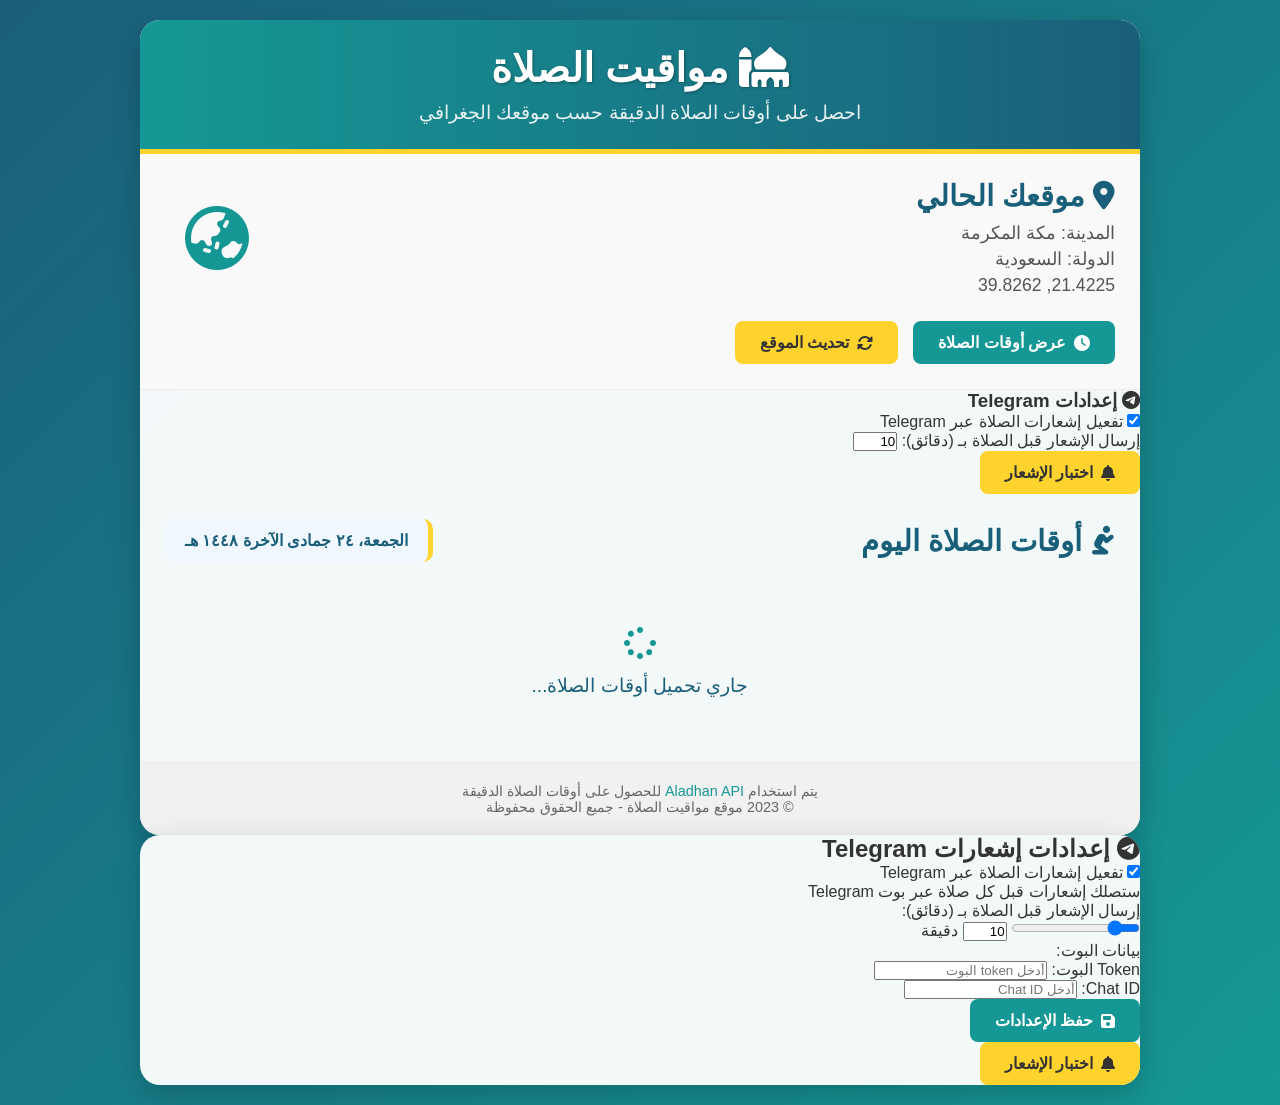
<file: assets/index.html>
<!DOCTYPE html>
<html lang="ar" dir="rtl">
<head>
    <meta charset="UTF-8">
    <meta name="viewport" content="width=device-width, initial-scale=1.0">
    <title>مواقيت الصلاة - Aladhan API</title>
    <link rel="stylesheet" href="https://cdnjs.cloudflare.com/ajax/libs/font-awesome/6.4.0/css/all.min.css">
    <style>
        * {
            margin: 0;
            padding: 0;
            box-sizing: border-box;
            font-family: 'Segoe UI', Tahoma, Geneva, Verdana, sans-serif;
        }
        
        body {
            background: linear-gradient(135deg, #1a5f7a 0%, #159895 100%);
            color: #333;
            min-height: 100vh;
            padding: 20px;
        }
        
        .container {
            max-width: 1000px;
            margin: 0 auto;
            background-color: rgba(255, 255, 255, 0.95);
            border-radius: 20px;
            box-shadow: 0 10px 30px rgba(0, 0, 0, 0.2);
            overflow: hidden;
        }
        
        header {
            background: linear-gradient(90deg, #159895 0%, #1a5f7a 100%);
            color: white;
            padding: 25px;
            text-align: center;
            border-bottom: 5px solid #FFD32D;
        }
        
        header h1 {
            font-size: 2.5rem;
            margin-bottom: 10px;
            text-shadow: 1px 1px 3px rgba(0, 0, 0, 0.3);
        }
        
        header p {
            font-size: 1.2rem;
            opacity: 0.9;
        }
        
        .location-section {
            padding: 25px;
            border-bottom: 1px solid #eaeaea;
            background-color: #f9f9f9;
        }
        
        .location-info {
            display: flex;
            flex-wrap: wrap;
            justify-content: space-between;
            align-items: center;
            margin-bottom: 20px;
        }
        
        .location-details {
            flex: 1;
            min-width: 300px;
        }
        
        .location-details h2 {
            color: #1a5f7a;
            margin-bottom: 10px;
            font-size: 1.8rem;
        }
        
        .location-details p {
            font-size: 1.1rem;
            color: #555;
            margin-bottom: 5px;
        }
        
        .location-icon {
            font-size: 4rem;
            color: #159895;
            margin-left: 20px;
        }
        
        .controls {
            display: flex;
            gap: 15px;
            flex-wrap: wrap;
        }
        
        button {
            padding: 12px 25px;
            border: none;
            border-radius: 8px;
            cursor: pointer;
            font-size: 1rem;
            font-weight: 600;
            transition: all 0.3s ease;
            display: flex;
            align-items: center;
            justify-content: center;
            gap: 8px;
        }
        
        .btn-primary {
            background-color: #159895;
            color: white;
        }
        
        .btn-primary:hover {
            background-color: #1a5f7a;
            transform: translateY(-2px);
        }
        
        .btn-secondary {
            background-color: #FFD32D;
            color: #333;
        }
        
        .btn-secondary:hover {
            background-color: #FFC107;
            transform: translateY(-2px);
        }
        
        .prayer-times {
            padding: 25px;
        }
        
        .prayer-header {
            display: flex;
            justify-content: space-between;
            align-items: center;
            margin-bottom: 25px;
            flex-wrap: wrap;
        }
        
        .prayer-header h2 {
            color: #1a5f7a;
            font-size: 1.8rem;
        }
        
        .date-info {
            background-color: #f0f7ff;
            padding: 12px 20px;
            border-radius: 10px;
            font-weight: 600;
            color: #1a5f7a;
            border-right: 5px solid #FFD32D;
        }
        
        .prayer-grid {
            display: grid;
            grid-template-columns: repeat(auto-fill, minmax(180px, 1fr));
            gap: 20px;
        }
        
        .prayer-card {
            background: white;
            border-radius: 15px;
            padding: 20px;
            text-align: center;
            box-shadow: 0 5px 15px rgba(0, 0, 0, 0.08);
            transition: all 0.3s ease;
            border-top: 5px solid #159895;
            position: relative;
            overflow: hidden;
        }
        
        .prayer-card:hover {
            transform: translateY(-5px);
            box-shadow: 0 10px 20px rgba(0, 0, 0, 0.15);
        }
        
        .prayer-card.active {
            border-top-color: #FFD32D;
            background-color: #f9f9ff;
        }
        
        .prayer-name {
            font-size: 1.5rem;
            color: #1a5f7a;
            margin-bottom: 10px;
            font-weight: 700;
        }
        
        .prayer-time {
            font-size: 2.2rem;
            color: #159895;
            font-weight: 700;
            margin-bottom: 15px;
        }
        
        .prayer-icon {
            font-size: 2.5rem;
            color: rgba(21, 152, 149, 0.2);
            margin-bottom: 15px;
        }
        
        .next-prayer {
            background-color: #FFD32D;
            color: #333;
            padding: 5px 15px;
            border-radius: 20px;
            font-weight: 600;
            font-size: 0.9rem;
            margin-top: 10px;
            display: inline-block;
        }
        
        .loading {
            text-align: center;
            padding: 40px;
            font-size: 1.2rem;
            color: #1a5f7a;
        }
        
        .loading i {
            font-size: 2rem;
            margin-bottom: 15px;
            color: #159895;
        }
        
        .error {
            text-align: center;
            padding: 40px;
            background-color: #ffeaea;
            border-radius: 10px;
            color: #d32f2f;
            margin: 20px;
        }
        
        footer {
            text-align: center;
            padding: 20px;
            background-color: #f1f1f1;
            color: #666;
            border-top: 1px solid #eaeaea;
            font-size: 0.9rem;
        }
        
        footer a {
            color: #159895;
            text-decoration: none;
        }
        
        @media (max-width: 768px) {
            header h1 {
                font-size: 2rem;
            }
            
            .location-info {
                flex-direction: column;
                text-align: center;
            }
            
            .location-icon {
                margin: 15px 0;
            }
            
            .prayer-grid {
                grid-template-columns: repeat(2, 1fr);
            }
            
            .controls {
                justify-content: center;
            }
        }
        
        @media (max-width: 480px) {
            .prayer-grid {
                grid-template-columns: 1fr;
            }
            
            .prayer-time {
                font-size: 1.8rem;
            }
        }
    </style>
</head>
<body>
    <div class="container">
        <header>
            <h1><i class="fas fa-mosque"></i> مواقيت الصلاة</h1>
            <p>احصل على أوقات الصلاة الدقيقة حسب موقعك الجغرافي</p>
        </header>
        
        <section class="location-section">
            <div class="location-info">
                <div class="location-details">
                    <h2><i class="fas fa-map-marker-alt"></i> موقعك الحالي</h2>
                    <p id="city">جاري تحديد الموقع...</p>
                    <p id="country">جاري التحديد...</p>
                    <p id="coordinates">جاري التحديد...</p>
                </div>
                <div class="location-icon">
                    <i class="fas fa-globe-asia"></i>
                </div>
            </div>
            
            <div class="controls">
                <button class="btn-primary" id="getPrayerTimes">
                    <i class="fas fa-clock"></i> عرض أوقات الصلاة
                </button>
                <button class="btn-secondary" id="refreshLocation">
                    <i class="fas fa-sync-alt"></i> تحديث الموقع
                </button>
            </div>
        </section>

        <div class="telegram-settings">
            <h3><i class="fab fa-telegram"></i> إعدادات Telegram</h3>
            
            <div class="setting-item">
                <label>
                    <input type="checkbox" id="enablePrayerNotifications" checked>
                    تفعيل إشعارات الصلاة عبر Telegram
                </label>
            </div>
            
            <div class="setting-item">
                <label>إرسال الإشعار قبل الصلاة بـ (دقائق):</label>
                <input type="number" id="prayerNotificationTime" min="1" max="60" value="10">
            </div>
            
            <div class="setting-item">
                <button id="testTelegram" class="btn-secondary">
                    <i class="fas fa-bell"></i> اختبار الإشعار
                </button>
            </div>
        </div>
        
        <section class="prayer-times">
            <div class="prayer-header">
                <h2><i class="fas fa-pray"></i> أوقات الصلاة اليوم</h2>
                <div class="date-info" id="todayDate">جاري التحميل...</div>
            </div>
            
            <div id="loading" class="loading">
                <i class="fas fa-spinner fa-spin"></i>
                <p>جاري تحميل أوقات الصلاة...</p>
            </div>
            
            <div id="prayerContainer" style="display: none;">
                <div class="prayer-grid" id="prayerGrid">
                    <!-- سيتم ملء أوقات الصلاة هنا بواسطة JavaScript -->
                </div>
            </div>
            
            <div id="errorContainer" class="error" style="display: none;">
                <p>حدث خطأ في جلب البيانات. يرجى المحاولة مرة أخرى.</p>
            </div>
        </section>
        
        <footer>
            <p>يتم استخدام <a href="https://aladhan.com/" target="_blank">Aladhan API</a> للحصول على أوقات الصلاة الدقيقة</p>
            <p>© 2023 موقع مواقيت الصلاة - جميع الحقوق محفوظة</p>
        </footer>
    </div>


    <!-- أضف هذا في مكان مناسب في صفحتك، مثلاً بعد قسم أوقات الصلاة -->
<section class="telegram-settings-section">
    <div class="container">
        <div class="telegram-settings">
            <h2><i class="fab fa-telegram"></i> إعدادات إشعارات Telegram</h2>
            
            <div class="setting-group">
                <div class="setting-item">
                    <label class="checkbox-label">
                        <input type="checkbox" id="enablePrayerNotifications" checked>
                        <span class="checkmark"></span>
                        تفعيل إشعارات الصلاة عبر Telegram
                    </label>
                    <p class="setting-description">ستصلك إشعارات قبل كل صلاة عبر بوت Telegram</p>
                </div>
                
                <div class="setting-item">
                    <label for="prayerNotificationTime">إرسال الإشعار قبل الصلاة بـ (دقائق):</label>
                    <div class="time-input">
                        <input type="range" id="prayerNotificationTimeRange" min="1" max="60" value="10">
                        <input type="number" id="prayerNotificationTime" min="1" max="60" value="10">
                        <span>دقيقة</span>
                    </div>
                </div>
                
                <div class="setting-item">
                    <label>بيانات البوت:</label>
                    <div class="bot-info">
                        <div class="input-group">
                            <label for="telegramToken">Token البوت:</label>
                            <input type="password" id="telegramToken" placeholder="أدخل token البوت">
                        </div>
                        <div class="input-group">
                            <label for="telegramChatId">Chat ID:</label>
                            <input type="text" id="telegramChatId" placeholder="أدخل Chat ID">
                        </div>
                    </div>
                </div>
                
                <div class="actions">
                    <button id="saveTelegramSettings" class="btn-primary">
                        <i class="fas fa-save"></i> حفظ الإعدادات
                    </button>
                    <button id="testTelegram" class="btn-secondary">
                        <i class="fas fa-bell"></i> اختبار الإشعار
                    </button>
                </div>
            </div>
        </div>
    </div>
</section>

<!-- حاوية للإشعارات -->
<div id="notifications"></div>

    <script>
        // عناصر DOM
        const cityElement = document.getElementById('city');
        const countryElement = document.getElementById('country');
        const coordinatesElement = document.getElementById('coordinates');
        const todayDateElement = document.getElementById('todayDate');
        const prayerGrid = document.getElementById('prayerGrid');
        const loadingElement = document.getElementById('loading');
        const prayerContainer = document.getElementById('prayerContainer');
        const errorContainer = document.getElementById('errorContainer');
        const getPrayerTimesBtn = document.getElementById('getPrayerTimes');
        const refreshLocationBtn = document.getElementById('refreshLocation');
        
        // بيانات الموقع الافتراضية (سيتغير بناءً على موقع المستخدم)
        let userLocation = {
            latitude: null,
            longitude: null,
            city: 'غير محدد',
            country: 'غير محدد'
        };
        
        // بيانات أوقات الصلاة
        let prayerTimes = null;
        
        // أسماء الصلوات بالعربية وروابط الأيقونات
        const prayers = [
            { name: 'الفجر', key: 'Fajr', icon: 'fas fa-sun' },
            { name: 'الشروق', key: 'Sunrise', icon: 'fas fa-sunrise' },
            { name: 'الظهر', key: 'Dhuhr', icon: 'fas fa-sun' },
            { name: 'العصر', key: 'Asr', icon: 'fas fa-sun' },
            { name: 'المغرب', key: 'Maghrib', icon: 'fas fa-sunset' },
            { name: 'العشاء', key: 'Isha', icon: 'fas fa-moon' }
        ];
        
        // عند تحميل الصفحة، نجلب موقع المستخدم
        document.addEventListener('DOMContentLoaded', function() {
            getCurrentLocation();
            updateDate();
        });
        
        // زر الحصول على أوقات الصلاة
        getPrayerTimesBtn.addEventListener('click', function() {
            if (userLocation.latitude && userLocation.longitude) {
                fetchPrayerTimes();
            } else {
                alert('يرجى السماح بالوصول إلى الموقع أولاً');
                getCurrentLocation();
            }
        });
        
        // زر تحديث الموقع
        refreshLocationBtn.addEventListener('click', function() {
            getCurrentLocation();
        });
        
        // دالة للحصول على الموقع الحالي للمستخدم
        function getCurrentLocation() {
            if (navigator.geolocation) {
                navigator.geolocation.getCurrentPosition(
                    function(position) {
                        userLocation.latitude = position.coords.latitude;
                        userLocation.longitude = position.coords.longitude;
                        
                        // تحديث واجهة الموقع
                        coordinatesElement.textContent = `${userLocation.latitude.toFixed(4)}, ${userLocation.longitude.toFixed(4)}`;
                        
                        // نحصل على اسم المدينة والدولة باستخدام API عكسي للجغرافيا
                        reverseGeocode(userLocation.latitude, userLocation.longitude);
                    },
                    function(error) {
                        console.error('خطأ في الحصول على الموقع:', error);
                        // استخدام موقع افتراضي (مكة المكرمة) في حالة رفض الإذن
                        userLocation.latitude = 21.4225;
                        userLocation.longitude = 39.8262;
                        userLocation.city = 'مكة المكرمة';
                        userLocation.country = 'السعودية';
                        
                        updateLocationUI();
                        coordinatesElement.textContent = `${userLocation.latitude.toFixed(4)}, ${userLocation.longitude.toFixed(4)}`;
                    }
                );
            } else {
                alert('متصفحك لا يدخدم خدمة تحديد الموقع');
            }
        }
        
// دالة لعكس الجغرافيا (الحصول على اسم المدينة والدولة من الإحداثيات)
function reverseGeocode(lat, lng) {
    // استخدام Proxy على الخادم بدلاً من API مباشرة
    fetch(`proxy.php?lat=${lat}&lon=${lng}`)
        .then(response => response.json())
        .then(data => {
            if (data && data.address) {
                userLocation.city = data.address.city || 
                                   data.address.town || 
                                   data.address.village || 
                                   data.address.county || 
                                   'غير معروف';
                userLocation.country = data.address.country || 'غير معروف';
                updateLocationUI();
            } else {
                userLocation.city = 'غير معروف';
                userLocation.country = 'غير معروف';
                updateLocationUI();
            }
        })
        .catch(error => {
            console.error('خطأ في عكس الجغرافيا:', error);
            // استخدام API بديل
            fallbackGeocode(lat, lng);
        });
}

// دالة احتياطية لـ API بديل
function fallbackGeocode(lat, lng) {
    // استخدام API بديل لا يحتاج إلى CORS
    const geodbApi = `https://geodb-cities-api.wirefreethought.com/v1/geo/locations/${lat}${lng}/nearbyCities?limit=1`;
    
    fetch(geodbApi)
        .then(response => response.json())
        .then(data => {
            if (data.data && data.data.length > 0) {
                userLocation.city = data.data[0].city || 'غير معروف';
                userLocation.country = data.data[0].country || 'غير معروف';
                updateLocationUI();
            } else {
                // إذا فشل جميع المحاولات
                getCityFromPrayerAPI(lat, lng);
            }
        })
        .catch(error => {
            console.error('خطأ في API البديل:', error);
            getCityFromPrayerAPI(lat, lng);
        });
}

// استخدام Aladhan API للحصول على معلومات الموقع
function getCityFromPrayerAPI(lat, lng) {
    const apiUrl = `https://api.aladhan.com/v1/calendar?latitude=${lat}&longitude=${lng}&method=2`;
    
    fetch(apiUrl)
        .then(response => response.json())
        .then(data => {
            if (data.code === 200) {
                // Aladhan API قد تعيد اسم المدينة في بعض الأحيان
                userLocation.city = 'مكة المكرمة'; // قيمة افتراضية
                userLocation.country = 'السعودية';
                updateLocationUI();
            } else {
                userLocation.city = 'غير معروف';
                userLocation.country = 'غير معروف';
                updateLocationUI();
            }
        });
}
        
        // دالة لتحديث واجهة بيانات الموقع
        function updateLocationUI() {
            cityElement.textContent = `المدينة: ${userLocation.city}`;
            countryElement.textContent = `الدولة: ${userLocation.country}`;
        }
        
        // دالة لتحديث التاريخ الحالي
        function updateDate() {
            const now = new Date();
            const options = { weekday: 'long', year: 'numeric', month: 'long', day: 'numeric' };
            todayDateElement.textContent = now.toLocaleDateString('ar-SA', options);
        }
        
        // دالة لجلب أوقات الصلاة من Aladhan API
        function fetchPrayerTimes() {
            // إظهار مؤشر التحميل
            loadingElement.style.display = 'block';
            prayerContainer.style.display = 'none';
            errorContainer.style.display = 'none';
            
            // استخدام Aladhan API للحصول على أوقات الصلاة
            const apiUrl = `https://api.aladhan.com/v1/timings?latitude=${userLocation.latitude}&longitude=${userLocation.longitude}&method=2`;
            
            fetch(apiUrl)
                .then(response => {
                    if (!response.ok) {
                        throw new Error('Network response was not ok');
                    }
                    return response.json();
                })
                .then(data => {
                    if (data.code === 200) {
                        prayerTimes = data.data.timings;
                        displayPrayerTimes();
                    } else {
                        throw new Error('API returned an error');
                    }
                })
                .catch(error => {
                    console.error('خطأ في جلب أوقات الصلاة:', error);
                    loadingElement.style.display = 'none';
                    errorContainer.style.display = 'block';
                });
        }
        
        // دالة لعرض أوقات الصلاة
        function displayPrayerTimes() {
            // إخفاء مؤشر التحميل وإظهار النتائج
            loadingElement.style.display = 'none';
            prayerContainer.style.display = 'block';
            
            // مسح المحتوى القديم
            prayerGrid.innerHTML = '';
            
            // إنشاء بطاقات الصلوات
            prayers.forEach(prayer => {
                const prayerTime = prayerTimes[prayer.key];
                if (prayerTime) {
                    const prayerCard = document.createElement('div');
                    prayerCard.className = 'prayer-card';
                    
                    // تحديد إذا كانت هذه الصلاة هي القادمة
                    const isNextPrayer = checkIfNextPrayer(prayer.key);
                    
                    if (isNextPrayer) {
                        prayerCard.classList.add('active');
                    }
                    
                    prayerCard.innerHTML = `
                        <div class="prayer-icon">
                            <i class="${prayer.icon}"></i>
                        </div>
                        <div class="prayer-name">${prayer.name}</div>
                        <div class="prayer-time">${formatPrayerTime(prayerTime)}</div>
                        ${isNextPrayer ? '<div class="next-prayer">القادمة</div>' : ''}
                    `;
                    
                    prayerGrid.appendChild(prayerCard);
                }
            });
        }
        
        // دالة لتنسيق وقت الصلاة (إزالة +00)
        function formatPrayerTime(timeStr) {
            return timeStr.split(' ')[0];
        }
        
        // دالة للتحقق من الصلاة القادمة
        function checkIfNextPrayer(prayerKey) {
            const now = new Date();
            const currentTime = now.getHours() * 60 + now.getMinutes(); // الوقت الحالي بالدقائق
            
            // تحويل أوقات الصلاة إلى دقائق للمقارنة
            const prayerTimesInMinutes = {};
            
            prayers.forEach(prayer => {
                if (prayerTimes[prayer.key]) {
                    const timeParts = prayerTimes[prayer.key].split(':');
                    const hours = parseInt(timeParts[0]);
                    const minutes = parseInt(timeParts[1]);
                    prayerTimesInMinutes[prayer.key] = hours * 60 + minutes;
                }
            });
            
            // البحث عن الصلاة القادمة
            let nextPrayerKey = null;
            let minDifference = 24 * 60; // فرق كبير في البداية
            
            for (const key in prayerTimesInMinutes) {
                const difference = prayerTimesInMinutes[key] - currentTime;
                if (difference > 0 && difference < minDifference) {
                    minDifference = difference;
                    nextPrayerKey = key;
                }
            }
            
            // إذا لم نجد صلاة قادمة (أي أننا بعد العشاء)، فإن الفجر هو التالي
            if (!nextPrayerKey) {
                nextPrayerKey = 'Fajr';
            }
            
            return nextPrayerKey === prayerKey;
        }
        
        // جلب أوقات الصلاة تلقائياً عند تحديد الموقع
        setTimeout(() => {
            if (userLocation.latitude && userLocation.longitude) {
                fetchPrayerTimes();
            }
        }, 2000);


        // إعدادات Telegram
        const telegramSettings = {
            enablePrayerNotifications: true,
            prayerNotificationTime: 10
        };

        // دالة لحفظ إعدادات Telegram
        function saveTelegramSettings() {
            const settings = {
                user_id: getUserId(), // تحتاج لدالة تحصل على ID المستخدم
                prayer_notifications: telegramSettings.enablePrayerNotifications ? 1 : 0,
                prayer_notification_time: telegramSettings.prayerNotificationTime
            };
            
            fetch('save_telegram_settings.php', {
                method: 'POST',
                headers: {
                    'Content-Type': 'application/json',
                },
                body: JSON.stringify(settings)
            })
            .then(response => response.json())
            .then(data => {
                if (data.success) {
                    showNotification('تم حفظ الإعدادات بنجاح');
                }
            });
        }

        // اختبار إرسال إشعار
        document.getElementById('testTelegram').addEventListener('click', function() {
            fetch('test_telegram.php', {
                method: 'POST',
                headers: {
                    'Content-Type': 'application/json',
                },
                body: JSON.stringify({
                    user_id: getUserId()
                })
            })
            .then(response => response.json())
            .then(data => {
                if (data.success) {
                    showNotification('تم إرسال الإشعار التجريبي');
                }
            });
        });



        // دالة للحصول على ID المستخدم من localStorage أو Session
function getUserId() {
    // محاولة الحصول من localStorage أولاً
    let userId = localStorage.getItem('user_id');
    
    if (!userId) {
        // إذا لم يكن موجوداً، يمكنك:
        // 1. استخدام قيمة افتراضية للاختبار
        userId = '1'; // أو أي ID افتراضي
        
        // 2. أو طلب تسجيل الدخول
        // redirectToLogin();
    }
    
    return userId;
}

// دالة للحصول على token Telegram للمستخدم
function getUserTelegramToken() {
    return localStorage.getItem('telegram_token') || '';
}

// دالة للحصول على chat_id Telegram للمستخدم
function getUserChatId() {
    return localStorage.getItem('telegram_chat_id') || '';
}

// دالة لعرض إشعار للمستخدم
function showNotification(message, type = 'success') {
    // إنصراف عنصر الإشعار
    const notification = document.createElement('div');
    notification.className = `notification ${type}`;
    notification.innerHTML = `
        <div class="notification-content">
            <i class="fas fa-${type === 'success' ? 'check-circle' : 'exclamation-circle'}"></i>
            <span>${message}</span>
        </div>
        <button class="notification-close">
            <i class="fas fa-times"></i>
        </button>
    `;
    
    // إضافة للإشعارات إلى الصفحة
    const container = document.getElementById('notifications') || createNotificationContainer();
    container.appendChild(notification);
    
    // إزالة الإشعار بعد 5 ثواني
    setTimeout(() => {
        notification.remove();
    }, 5000);
    
    // إضافة حدث إغلاق
    notification.querySelector('.notification-close').addEventListener('click', () => {
        notification.remove();
    });
}

// دالة لإنشاء حاوية الإشعارات إذا لم تكن موجودة
function createNotificationContainer() {
    const container = document.createElement('div');
    container.id = 'notifications';
    container.style.cssText = `
        position: fixed;
        top: 20px;
        right: 20px;
        z-index: 1000;
        max-width: 350px;
    `;
    document.body.appendChild(container);
    return container;
}

// أضف هذا CSS للإشعارات
const notificationStyles = `
    .notification {
        background: white;
        border-radius: 8px;
        padding: 15px;
        margin-bottom: 10px;
        box-shadow: 0 4px 12px rgba(0,0,0,0.15);
        border-left: 4px solid #159895;
        animation: slideIn 0.3s ease;
    }
    
    .notification.error {
        border-left-color: #e74c3c;
    }
    
    .notification.warning {
        border-left-color: #f39c12;
    }
    
    .notification-content {
        display: flex;
        align-items: center;
        gap: 10px;
    }
    
    .notification-close {
        background: none;
        border: none;
        cursor: pointer;
        color: #999;
        margin-left: auto;
        padding: 0;
        width: 20px;
        height: 20px;
    }
    
    @keyframes slideIn {
        from {
            transform: translateX(100%);
            opacity: 0;
        }
        to {
            transform: translateX(0);
            opacity: 1;
        }
    }
`;

// إضافة الأنماط للصفحة
const styleSheet = document.createElement('style');
styleSheet.textContent = notificationStyles;
document.head.appendChild(styleSheet);
    </script>
</body>
</html>
</file>
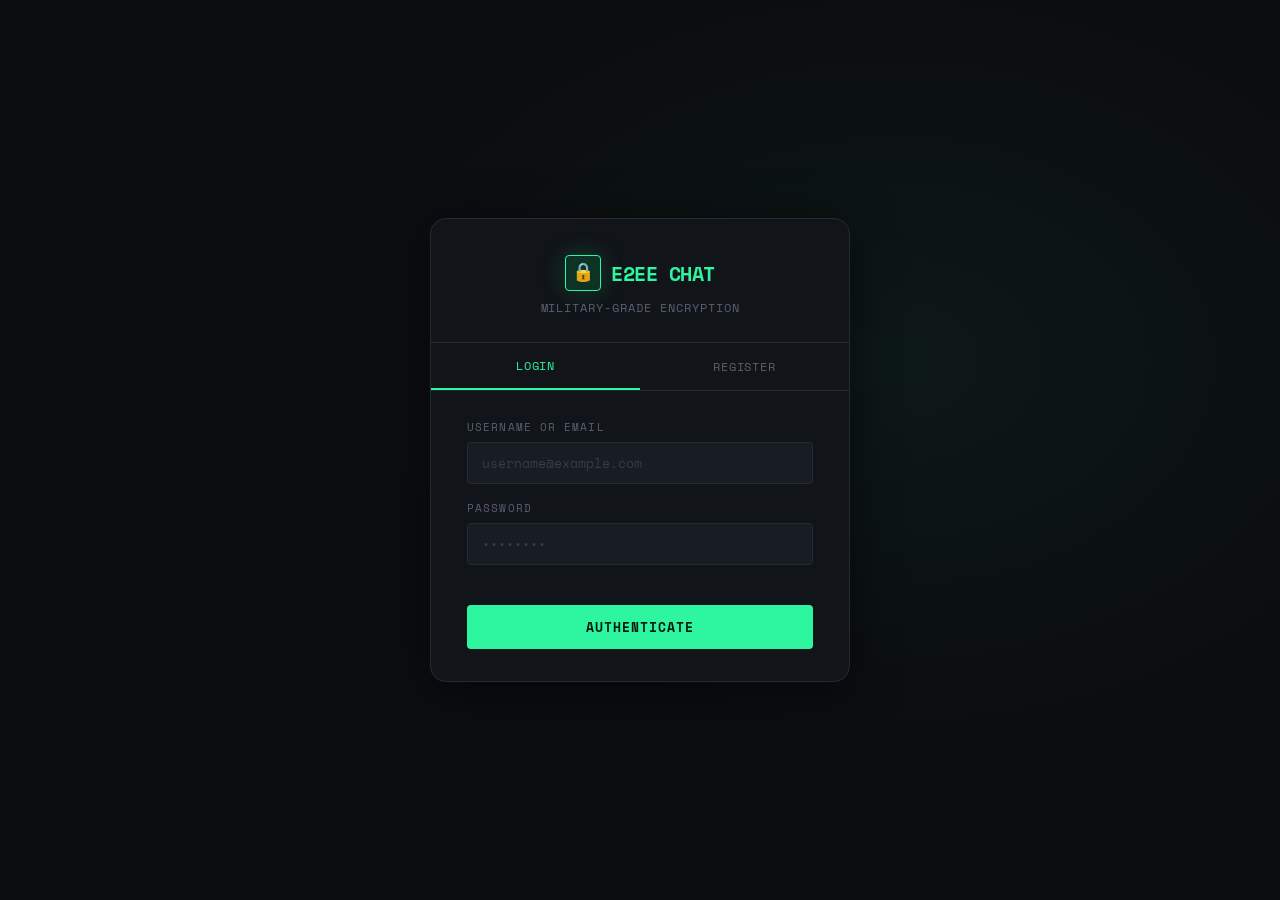
<file: hk/index.html>
<!DOCTYPE html>
<html lang="en">
<head>
    <meta charset="UTF-8">
    <meta name="viewport" content="width=device-width, initial-scale=1.0, user-scalable=no">
    <title>E2EE Chat - Secure Communication</title>
    <link rel="stylesheet" href="style.css?v=2">
    <style>
        /* ===== Unread Badge & Last Message Preview ===== */
        .user-item {
            display: flex;
            align-items: center;
            justify-content: space-between;
            gap: 8px;
        }
        .user-item-content {
            display: flex;
            flex-direction: column;
            flex: 1;
            min-width: 0;
            gap: 2px;
        }
        .conv-last-msg {
            font-size: 11px;
            color: #888;
            white-space: nowrap;
            overflow: hidden;
            text-overflow: ellipsis;
            max-width: 160px;
        }
        .unread-badge {
            background: #e74c3c;
            color: #fff;
            font-size: 11px;
            font-weight: bold;
            border-radius: 999px;
            min-width: 20px;
            height: 20px;
            display: inline-flex;
            align-items: center;
            justify-content: center;
            padding: 0 5px;
            flex-shrink: 0;
            animation: badgePop 0.2s ease;
        }
        .unread-badge.hidden {
            display: none;
        }
        .user-item.has-unread .conv-username {
            font-weight: bold;
        }
        .user-item.has-unread .conv-last-msg {
            color: #ccc;
        }
        .user-item.active-chat {
            background: rgba(255,255,255,0.08);
            border-left: 2px solid #4CAF50;
        }
        @keyframes badgePop {
            0% { transform: scale(0.5); }
            100% { transform: scale(1); }
        }
    </style>
</head>
<body>
    <!-- Notification Toast -->
    <div id="notification" class="notification"></div>

    <!-- Auth Screen -->
    <div id="auth-screen">
        <div class="auth-card">
            <div class="auth-header">
                <div class="auth-logo">
                    <div class="auth-logo-icon">🔒</div>
                    <div class="auth-logo-text">E2EE CHAT</div>
                </div>
                <div class="auth-tagline">MILITARY-GRADE ENCRYPTION</div>
            </div>
            
            <div class="auth-tabs">
                <button class="auth-tab active" data-tab="login">Login</button>
                <button class="auth-tab" data-tab="register">Register</button>
            </div>
            
            <!-- Login Panel -->
            <div id="login-panel" class="auth-panel">
                <div class="form-group">
                    <label>Username or Email</label>
                    <input type="text" id="login-username" placeholder="username@example.com">
                </div>
                <div class="form-group">
                    <label>Password</label>
                    <input type="password" id="login-password" placeholder="••••••••">
                </div>
                <div class="form-error" id="login-error"></div>
                <button class="btn-primary" id="login-btn">Authenticate</button>
            </div>
            
            <!-- Register Panel -->
            <div id="register-panel" class="auth-panel hidden">
                <div class="form-group">
                    <label>Username</label>
                    <input type="text" id="reg-username" placeholder="john_doe">
                </div>
                <div class="form-group">
                    <label>Email</label>
                    <input type="email" id="reg-email" placeholder="john@example.com">
                </div>
                <div class="form-group">
                    <label>Password</label>
                    <input type="password" id="reg-password" placeholder="••••••••">
                </div>
                <div class="form-error" id="register-error"></div>
                <button class="btn-primary" id="register-btn">Create Account</button>
            </div>
        </div>
    </div>

    <!-- Chat Screen -->
    <div id="chat-screen" class="hidden">
        <div class="topbar">
            <!-- زر القائمة للهواتف فقط -->
            <button id="mobile-menu-toggle" class="mobile-menu-btn">☰</button>

            <div class="topbar-logo">
                <span class="topbar-logo-icon">🔒</span>
                <span>E2EE CHAT</span>
            </div>
            <div class="topbar-spacer"></div>
            <div class="topbar-user">
                <span>🔐</span>
                <span><strong id="current-username">Loading...</strong></span>
                <div class="enc-badge">E2EE ACTIVE</div>
            </div>
            <button id="logout-btn">LOGOUT</button>
        </div>
        
        <div class="sidebar">
            <!-- زر إغلاق القائمة للهواتف فقط -->
            <div class="mobile-close-sidebar">
                <button id="mobile-close-sidebar" class="mobile-close-btn">✕</button>
            </div>

            <div class="sidebar-section">
                <div class="sidebar-label">CONTACTS</div>
            </div>
            <div class="sidebar-scroll">
                <ul id="users-list" class="sidebar-list"></ul>
            </div>
        </div>
        
        <div class="chat-main">
            <div id="chat-placeholder" class="chat-placeholder">
                <div class="placeholder-icon">💬</div>
                <div class="placeholder-text">Select a contact to start secure conversation</div>
            </div>
            
            <div id="chat-active" class="hidden">
                <div class="chat-header">
                    <div class="chat-avatar">👤</div>
                    <div class="chat-header-info">
                        <div class="chat-peer-name" id="chat-peer-name">Select User</div>
                        <div class="chat-header-sub">END-TO-END ENCRYPTED</div>
                    </div>
                </div>
                
                <ul id="messages-list"></ul>
                
                <div class="chat-input-bar">
                    <input type="text" id="message-input" placeholder="Type secure message...">
                    <button id="attach-file-btn" class="icon-btn" title="Attach file">📎</button>
                    <input type="file" id="file-input" accept="image/*,video/*" style="display: none;">
                    <button id="send-message-btn" class="btn-send">SEND</button>
                </div>
            </div>
        </div>
    </div>
<!-- Overlay for mobile sidebar (يظهر خلف القائمة الجانبية) -->
<div id="mobile-overlay" class="mobile-overlay"></div>
    <script src="app.js?v=2"></script>
    <script src="crypto.js?v=2"></script>
</body>
</html>
</file>
<file: hk/style.css>
/* ─────────────────────────────────────────────────────────────────────────────
   E2EE Chat — Stylesheet
   Aesthetic: Military-grade dark terminal. Monospace + sharp geometry.
   Every pixel communicates "your data is armoured here."
   ───────────────────────────────────────────────────────────────────────────── */

@import url('https://fonts.googleapis.com/css2?family=Space+Mono:ital,wght@0,400;0,700;1,400&family=DM+Sans:wght@300;400;500&display=swap');

/* ── Design tokens ─────────────────────────────────────────────────────────── */
:root {
    --bg-base:       #0b0d10;
    --bg-surface:    #111419;
    --bg-raised:     #181c23;
    --bg-overlay:    #1e232d;

    --border:        #252a34;
    --border-active: #2ef5a0;

    --text-primary:  #e4e8f0;
    --text-muted:    #5a6070;
    --text-dim:      #363c4a;

    --accent:        #2ef5a0;     /* encryption green */
    --accent-dim:    #0d3325;
    --accent-glow:   rgba(46,245,160,.18);

    --danger:        #f5533c;
    --info:          #3ca8f5;
    --warn:          #f5b33c;

    --bubble-mine:   #0d2d1f;
    --bubble-theirs: #15191f;

    --font-mono:  'Space Mono', 'Courier New', monospace;
    --font-ui:    'DM Sans', system-ui, sans-serif;

    --radius-sm:  4px;
    --radius-md:  8px;
    --radius-lg:  16px;

    --shadow-panel: 0 8px 48px rgba(0,0,0,.55);
    --shadow-glow:  0 0 24px var(--accent-glow);
}

/* ── Reset ─────────────────────────────────────────────────────────────────── */
*, *::before, *::after { box-sizing: border-box; margin: 0; padding: 0; }

html, body {
    height: 100%;
    overflow: hidden;
    background: var(--bg-base);
    color: var(--text-primary);
    font-family: var(--font-ui);
    font-size: 15px;
    line-height: 1.55;
    -webkit-font-smoothing: antialiased;
}

/* ── Scrollbar ─────────────────────────────────────────────────────────────── */
::-webkit-scrollbar { width: 5px; }
::-webkit-scrollbar-track { background: transparent; }
::-webkit-scrollbar-thumb { background: var(--border); border-radius: 3px; }
::-webkit-scrollbar-thumb:hover { background: var(--text-muted); }

/* ── Utility ───────────────────────────────────────────────────────────────── */
.hidden { display: none !important; }

/* ── Notification toast ─────────────────────────────────────────────────────── */
.notification {
    position: fixed;
    bottom: 24px;
    right: 24px;
    z-index: 999;
    padding: 10px 20px;
    border-radius: var(--radius-md);
    font-family: var(--font-mono);
    font-size: 12px;
    letter-spacing: .03em;
    border-left: 3px solid var(--accent);
    background: var(--bg-overlay);
    color: var(--text-primary);
    opacity: 0;
    transform: translateY(10px);
    transition: opacity .25s, transform .25s;
    pointer-events: none;
}
.notification.visible { opacity: 1; transform: translateY(0); }
.notification.error   { border-color: var(--danger); }
.notification.success { border-color: var(--accent); }
.notification.info    { border-color: var(--info); }

/* ═══════════════════════════════════════════════════════════════════════════
   AUTH SCREEN
══════════════════════════════════════════════════════════════════════════ */
#auth-screen {
    display: flex;
    align-items: center;
    justify-content: center;
    height: 100%;
    background:
        radial-gradient(ellipse 60% 60% at 70% 40%, rgba(46,245,160,.05) 0%, transparent 70%),
        var(--bg-base);
}

.auth-card {
    width: 420px;
    background: var(--bg-surface);
    border: 1px solid var(--border);
    border-radius: var(--radius-lg);
    box-shadow: var(--shadow-panel);
    overflow: hidden;
}

.auth-header {
    padding: 36px 36px 24px;
    border-bottom: 1px solid var(--border);
    text-align: center;
}

.auth-logo {
    display: flex;
    align-items: center;
    justify-content: center;
    gap: 10px;
    margin-bottom: 8px;
}

.auth-logo-icon {
    width: 36px; height: 36px;
    background: var(--accent-dim);
    border: 1px solid var(--accent);
    border-radius: var(--radius-sm);
    display: flex; align-items: center; justify-content: center;
    font-size: 18px;
    box-shadow: var(--shadow-glow);
}

.auth-logo-text {
    font-family: var(--font-mono);
    font-size: 20px;
    font-weight: 700;
    color: var(--accent);
    letter-spacing: -.5px;
}

.auth-tagline {
    font-size: 12px;
    color: var(--text-muted);
    font-family: var(--font-mono);
    letter-spacing: .08em;
}

/* Tabs */
.auth-tabs {
    display: flex;
    border-bottom: 1px solid var(--border);
}

.auth-tab {
    flex: 1;
    padding: 14px;
    background: none;
    border: none;
    color: var(--text-muted);
    font-family: var(--font-mono);
    font-size: 12px;
    letter-spacing: .08em;
    text-transform: uppercase;
    cursor: pointer;
    transition: color .2s, background .2s;
}
.auth-tab:hover        { color: var(--text-primary); background: var(--bg-raised); }
.auth-tab.active       { color: var(--accent); border-bottom: 2px solid var(--accent); }

/* Panels */
.auth-panel { padding: 28px 36px 32px; }

/* Form elements */
.form-group {
    margin-bottom: 16px;
}

.form-group label {
    display: block;
    font-size: 11px;
    font-family: var(--font-mono);
    color: var(--text-muted);
    letter-spacing: .1em;
    text-transform: uppercase;
    margin-bottom: 6px;
}

.form-group input {
    width: 100%;
    padding: 10px 14px;
    background: var(--bg-raised);
    border: 1px solid var(--border);
    border-radius: var(--radius-sm);
    color: var(--text-primary);
    font-family: var(--font-mono);
    font-size: 13px;
    outline: none;
    transition: border-color .2s, box-shadow .2s;
}
.form-group input:focus {
    border-color: var(--accent);
    box-shadow: 0 0 0 3px var(--accent-glow);
}
.form-group input::placeholder { color: var(--text-dim); }

.form-error {
    margin-top: 8px;
    font-size: 12px;
    font-family: var(--font-mono);
    color: var(--danger);
    min-height: 16px;
}

/* Buttons */
.btn-primary {
    width: 100%;
    padding: 12px;
    margin-top: 8px;
    background: var(--accent);
    color: #001a0f;
    border: none;
    border-radius: var(--radius-sm);
    font-family: var(--font-mono);
    font-size: 13px;
    font-weight: 700;
    letter-spacing: .08em;
    text-transform: uppercase;
    cursor: pointer;
    transition: opacity .2s, box-shadow .2s;
}
.btn-primary:hover { opacity: .88; box-shadow: var(--shadow-glow); }
.btn-primary:active { opacity: .75; }

/* ═══════════════════════════════════════════════════════════════════════════
   CHAT SCREEN  — 3-column layout
══════════════════════════════════════════════════════════════════════════ */
#chat-screen {
    display: grid;
    grid-template-columns: 220px 1fr;
    grid-template-rows: 48px 1fr;
    height: 100%;
}

/* ── Top bar ─────────────────────────────────────────────────────────────── */
.topbar {
    grid-column: 1 / -1;
    display: flex;
    align-items: center;
    padding: 0 20px;
    background: var(--bg-surface);
    border-bottom: 1px solid var(--border);
    gap: 16px;
}

.topbar-logo {
    font-family: var(--font-mono);
    font-size: 14px;
    font-weight: 700;
    color: var(--accent);
    letter-spacing: -.3px;
    display: flex; align-items: center; gap: 8px;
}

.topbar-logo-icon { font-size: 16px; }

.topbar-spacer { flex: 1; }

.topbar-user {
    display: flex; align-items: center; gap: 8px;
    font-size: 12px; color: var(--text-muted);
    font-family: var(--font-mono);
}

.topbar-user strong { color: var(--text-primary); }

.enc-badge {
    padding: 2px 8px;
    background: var(--accent-dim);
    border: 1px solid var(--accent);
    border-radius: 20px;
    font-family: var(--font-mono);
    font-size: 10px;
    color: var(--accent);
    letter-spacing: .08em;
}

#logout-btn {
    padding: 5px 14px;
    background: none;
    border: 1px solid var(--border);
    border-radius: var(--radius-sm);
    color: var(--text-muted);
    font-family: var(--font-mono);
    font-size: 11px;
    cursor: pointer;
    transition: color .2s, border-color .2s;
}
#logout-btn:hover { color: var(--danger); border-color: var(--danger); }

/* ── Sidebar ─────────────────────────────────────────────────────────────── */
.sidebar {
    background: var(--bg-surface);
    border-right: 1px solid var(--border);
    display: flex;
    flex-direction: column;
    overflow: hidden;
}

.sidebar-section {
    padding: 12px 14px 6px;
}

.sidebar-label {
    font-family: var(--font-mono);
    font-size: 9px;
    letter-spacing: .15em;
    text-transform: uppercase;
    color: var(--text-muted);
    padding-bottom: 6px;
    border-bottom: 1px solid var(--border);
    margin-bottom: 4px;
}

.sidebar-list {
    list-style: none;
    overflow-y: auto;
    flex: 1;
}

.conv-item, .user-item {
    display: flex;
    align-items: center;
    gap: 8px;
    padding: 9px 14px;
    cursor: pointer;
    border-left: 2px solid transparent;
    transition: background .15s, border-color .15s;
    font-size: 13px;
}
.conv-item:hover, .user-item:hover {
    background: var(--bg-raised);
}
.conv-item.active, .user-item.active {
    background: var(--accent-dim);
    border-left-color: var(--accent);
    color: var(--accent);
}

.conv-username { flex: 1; white-space: nowrap; overflow: hidden; text-overflow: ellipsis; }

.badge {
    background: var(--accent);
    color: #001a0f;
    border-radius: 10px;
    padding: 1px 7px;
    font-size: 10px;
    font-family: var(--font-mono);
    font-weight: 700;
}

/* ── Main chat area ──────────────────────────────────────────────────────── */
.chat-main {
    display: flex;
    flex-direction: column;
    background: var(--bg-base);
    overflow: hidden;
}

/* Placeholder */
.chat-placeholder {
    flex: 1;
    display: flex;
    flex-direction: column;
    align-items: center;
    justify-content: center;
    gap: 16px;
    color: var(--text-muted);
}

.placeholder-icon {
    font-size: 48px;
    opacity: .3;
}

.placeholder-text {
    font-family: var(--font-mono);
    font-size: 13px;
    letter-spacing: .04em;
}

/* Active conversation */
#chat-active {
    display: flex;
    flex-direction: column;
    height: 100%;
}

/* Chat header */
.chat-header {
    display: flex;
    align-items: center;
    padding: 12px 20px;
    border-bottom: 1px solid var(--border);
    gap: 12px;
    background: var(--bg-surface);
}

.chat-avatar {
    width: 34px; height: 34px;
    background: var(--accent-dim);
    border: 1px solid var(--accent);
    border-radius: 50%;
    display: flex; align-items: center; justify-content: center;
    font-family: var(--font-mono);
    font-size: 14px;
    color: var(--accent);
    flex-shrink: 0;
}

.chat-header-info { flex: 1; }
.chat-peer-name {
    font-weight: 500;
    font-size: 14px;
}
.chat-header-sub {
    font-family: var(--font-mono);
    font-size: 10px;
    color: var(--accent);
    letter-spacing: .06em;
}

/* Messages */
#messages-list {
    flex: 1;
    overflow-y: auto;
    padding: 20px 24px;
    display: flex;
    flex-direction: column;
    gap: 6px;
    list-style: none;
}

.msg-item {
    display: flex;
    flex-direction: column;
    max-width: 68%;
}

.msg-item.mine   { align-self: flex-end; align-items: flex-end; }
.msg-item.theirs { align-self: flex-start; align-items: flex-start; }

.bubble {
    padding: 10px 14px;
    border-radius: var(--radius-md);
    font-size: 14px;
    line-height: 1.5;
    word-break: break-word;
}

.msg-item.mine   .bubble {
    background: var(--bubble-mine);
    border: 1px solid rgba(46,245,160,.2);
    border-bottom-right-radius: 2px;
    color: #c8f5e0;
}
.msg-item.theirs .bubble {
    background: var(--bubble-theirs);
    border: 1px solid var(--border);
    border-bottom-left-radius: 2px;
}

.msg-time {
    font-family: var(--font-mono);
    font-size: 10px;
    color: var(--text-dim);
    margin-top: 3px;
    padding: 0 4px;
}

/* File widget */
.file-widget { width: 280px; }

.btn-decrypt-file {
    width: 100%;
    padding: 10px 16px;
    background: var(--bg-raised);
    border: 1px dashed var(--border);
    border-radius: var(--radius-md);
    color: var(--text-primary);
    font-family: var(--font-mono);
    font-size: 12px;
    cursor: pointer;
    transition: border-color .2s, background .2s;
    text-align: left;
}
.btn-decrypt-file:hover { border-color: var(--accent); background: var(--accent-dim); }
.btn-decrypt-file:disabled { opacity: .5; cursor: default; }

.media-preview {
    max-width: 280px;
    max-height: 220px;
    border-radius: var(--radius-md);
    border: 1px solid var(--border);
    display: block;
}

video.media-preview { width: 280px; }

.download-link {
    display: inline-block;
    padding: 8px 16px;
    background: var(--accent-dim);
    border: 1px solid var(--accent);
    border-radius: var(--radius-sm);
    color: var(--accent);
    font-family: var(--font-mono);
    font-size: 12px;
    text-decoration: none;
}

/* Message input bar */
.chat-input-bar {
    display: flex;
    align-items: center;
    gap: 10px;
    padding: 14px 20px;
    border-top: 1px solid var(--border);
    background: var(--bg-surface);
}

#message-input {
    flex: 1;
    padding: 10px 16px;
    background: var(--bg-raised);
    border: 1px solid var(--border);
    border-radius: 20px;
    color: var(--text-primary);
    font-family: var(--font-ui);
    font-size: 14px;
    outline: none;
    transition: border-color .2s;
}
#message-input:focus { border-color: var(--accent); }
#message-input::placeholder { color: var(--text-dim); }

.icon-btn {
    width: 38px; height: 38px;
    background: var(--bg-raised);
    border: 1px solid var(--border);
    border-radius: 50%;
    color: var(--text-muted);
    font-size: 16px;
    display: flex; align-items: center; justify-content: center;
    cursor: pointer;
    transition: border-color .2s, color .2s;
    flex-shrink: 0;
}
.icon-btn:hover { border-color: var(--accent); color: var(--accent); }

.btn-send {
    padding: 10px 20px;
    background: var(--accent);
    color: #001a0f;
    border: none;
    border-radius: 20px;
    font-family: var(--font-mono);
    font-size: 12px;
    font-weight: 700;
    letter-spacing: .06em;
    cursor: pointer;
    transition: opacity .2s;
    flex-shrink: 0;
}
.btn-send:hover { opacity: .85; }





/* ─────────────────────────────────────────────────────────────────────────────
   E2EE Chat — Responsive & Mobile Sidebar Styles
   This file contains ONLY the responsive and mobile-specific CSS additions.
   Add these styles to your existing style.css file.
   ───────────────────────────────────────────────────────────────────────────── */

/* ── Responsive Base Adjustments for Mobile ─────────────────────────────────── */
@media (max-width: 768px) {
    /* Override main chat grid to full width, hiding sidebar by default */
    #chat-screen {
        grid-template-columns: 1fr;
        grid-template-rows: 48px 1fr;
        position: relative;
    }

    /* Sidebar is hidden by default, becomes a sliding panel */
    .sidebar {
        position: fixed;
        top: 0;
        left: 0;
        width: 85%;
        max-width: 320px;
        height: 100%;
        z-index: 1000;
        background: var(--bg-surface);
        border-right: 1px solid var(--border);
        transform: translateX(-100%);
        transition: transform 0.3s cubic-bezier(0.2, 0.9, 0.4, 1.1);
        box-shadow: none;
        display: flex !important; /* Override any potential display: none */
        flex-direction: column;
    }

    /* When sidebar is open */
    .sidebar.mobile-open {
        transform: translateX(0);
        box-shadow: 4px 0 24px rgba(0, 0, 0, 0.5);
    }

    /* Overlay behind sidebar when open */
    .mobile-overlay {
        position: fixed;
        top: 0;
        left: 0;
        width: 100%;
        height: 100%;
        background: rgba(0, 0, 0, 0.6);
        backdrop-filter: blur(3px);
        z-index: 999;
        display: none;
        opacity: 0;
        transition: opacity 0.25s ease;
    }

    .mobile-overlay.active {
        display: block;
        opacity: 1;
    }

    /* Close button inside sidebar for mobile */
    .mobile-close-sidebar {
        display: flex;
        align-items: center;
        justify-content: flex-end;
        padding: 12px 16px;
        border-bottom: 1px solid var(--border);
        background: var(--bg-surface);
    }

    .mobile-close-btn {
        background: var(--bg-raised);
        border: 1px solid var(--border);
        color: var(--text-muted);
        width: 32px;
        height: 32px;
        border-radius: 50%;
        display: flex;
        align-items: center;
        justify-content: center;
        font-size: 18px;
        cursor: pointer;
        transition: all 0.2s;
    }

    .mobile-close-btn:hover {
        border-color: var(--danger);
        color: var(--danger);
        background: rgba(245, 83, 60, 0.1);
    }

    /* Adjust sidebar scroll area to fill remaining space */
    .sidebar .sidebar-scroll {
        flex: 1;
        overflow-y: auto;
    }

    /* Hide the original sidebar label and restructure header for mobile sidebar */
    .sidebar .sidebar-section:first-child {
        padding-top: 8px;
    }

    /* For the main chat area: ensure proper spacing */
    .chat-main {
        width: 100%;
    }

    /* Add a menu button to topbar to open sidebar */
    .mobile-menu-btn {
        display: flex;
        align-items: center;
        justify-content: center;
        background: var(--bg-raised);
        border: 1px solid var(--border);
        border-radius: var(--radius-sm);
        width: 32px;
        height: 32px;
        cursor: pointer;
        color: var(--text-muted);
        font-size: 18px;
        margin-right: 8px;
        transition: all 0.2s;
    }

    .mobile-menu-btn:hover {
        border-color: var(--accent);
        color: var(--accent);
    }

    /* Hide the desktop version of contacts label if needed, but keep structure */
    /* Adjust topbar logo spacing */
    .topbar-logo {
        gap: 4px;
    }

    /* Message bubbles take more width on mobile */
    .msg-item {
        max-width: 85%;
    }

    /* Smaller padding for messages container */
    #messages-list {
        padding: 16px;
    }

    /* Adjust chat header padding */
    .chat-header {
        padding: 8px 16px;
    }

    /* Input bar adjustments */
    .chat-input-bar {
        padding: 10px 16px;
        gap: 8px;
    }

    #message-input {
        font-size: 15px; /* Better for mobile typing */
        padding: 10px 14px;
    }

    .btn-send {
        padding: 8px 16px;
    }

    .icon-btn {
        width: 36px;
        height: 36px;
    }

    /* Hide encryption badge on very small screens if needed (optional) */
    .enc-badge {
        font-size: 9px;
        padding: 2px 6px;
    }

    .topbar-user span:first-child {
        display: none; /* Hide the lock icon on mobile to save space */
    }
}

/* ── Additional small devices (below 480px) ─────────────────────────────────── */
@media (max-width: 480px) {
    .topbar-user {
        gap: 4px;
    }
    .topbar-user strong {
        font-size: 12px;
    }
    .enc-badge {
        display: none; /* Hide badge on very small screens */
    }
    .msg-item {
        max-width: 92%;
    }
    .bubble {
        padding: 8px 12px;
        font-size: 13px;
    }
    .chat-header-sub {
        font-size: 9px;
    }
    .chat-peer-name {
        font-size: 13px;
    }
    .sidebar {
        width: 80%;
    }
}

/* ── Styles for desktop: ensure sidebar is always visible (no mobile behavior) ── */
@media (min-width: 769px) {
    .mobile-menu-btn,
    .mobile-close-sidebar,
    .mobile-overlay {
        display: none !important;
    }

    /* Ensure sidebar is visible as normal column on desktop */
    .sidebar {
        display: flex !important;
        transform: none !important;
        position: relative;
        width: auto;
        grid-column: auto;
        height: auto;
        box-shadow: none;
    }

    /* Reset any mobile-specific overrides */
    #chat-screen {
        grid-template-columns: 220px 1fr;
        grid-template-rows: 48px 1fr;
    }
}

/* ── Helper to prevent body scroll when sidebar is open on mobile ───────────── */
body.sidebar-open {
    overflow: hidden;
}



/* File display styles */
.file-container {
    margin-bottom: 8px;
}

.chat-image {
    max-width: 250px;
    max-height: 250px;
    border-radius: 8px;
    cursor: pointer;
    border: 1px solid rgba(0,0,0,0.1);
}

.chat-video {
    max-width: 280px;
    max-height: 200px;
    border-radius: 8px;
}

.file-download {
    display: flex;
    align-items: center;
    gap: 12px;
    padding: 8px 12px;
    background: rgba(0,0,0,0.05);
    border-radius: 8px;
    text-decoration: none;
    color: inherit;
}

.file-icon {
    font-size: 32px;
}

.file-details {
    flex: 1;
}

.file-name {
    font-weight: 500;
    font-size: 14px;
}

.file-size {
    font-size: 11px;
    opacity: 0.7;
}

.file-info {
	display: none;
}

/* Image Modal */
.image-modal {
    position: fixed;
    top: 0;
    left: 0;
    width: 100%;
    height: 100%;
    background: rgba(0,0,0,0.9);
    z-index: 9999;
    display: flex;
    align-items: center;
    justify-content: center;
    cursor: pointer;
}

.image-modal-content {
    position: relative;
    max-width: 90%;
    max-height: 90%;
}

.image-modal-content img {
    max-width: 100%;
    max-height: 90vh;
    border-radius: 4px;
}

.image-modal-close {
    position: absolute;
    top: -40px;
    right: 0;
    color: white;
    font-size: 32px;
    cursor: pointer;
}

/* Message bubble adjustments */
.bubble {
    word-break: break-word;
}








/* ========== Custom Video Player ========== */
.custom-video-container {
    position: relative;
    width: auto;
    max-width: 100%;
    background: #000;
    border-radius: 12px;
    overflow: hidden;
    box-shadow: 0 4px 12px rgba(0,0,0,0.15);
    margin-bottom: 8px;
    display: block;
    margin-left: auto;
    margin-right: auto;
}

/* توسيط الفيديو داخل الفقاعة */
.msg-item .custom-video-container {
    margin-left: auto;
    margin-right: auto;
}

/* للرسائل المرسلة مني */
.msg-item.mine .custom-video-container {
    margin-left: auto;
    margin-right: auto;
}

/* للرسائل المستلمة */
.msg-item.theirs .custom-video-container {
    margin-left: auto;
    margin-right: auto;
}

.custom-video {
    width: auto;
    max-width: 100%;
    height: auto;
    display: block;
    cursor: pointer;
    background: #000;
    object-fit: contain;
    margin: 0 auto;
}

/* Video Controls */
.video-controls {
    position: absolute;
    bottom: 0;
    left: 0;
    right: 0;
    background: linear-gradient(to top, rgba(0,0,0,0.85) 0%, rgba(0,0,0,0) 100%);
    padding: 8px 12px 10px 12px;
    opacity: 0;
    transition: opacity 0.3s ease;
    pointer-events: none;
}

.custom-video-container:hover .video-controls,
.custom-video-container.controls-visible .video-controls {
    opacity: 1;
    pointer-events: auto;
}

/* Control Buttons Row */
.controls-row {
    display: flex;
    align-items: center;
    gap: 12px;
    margin-bottom: 8px;
}

.video-btn {
    background: transparent;
    border: none;
    color: white;
    font-size: 18px;
    cursor: pointer;
    padding: 6px;
    border-radius: 50%;
    width: 32px;
    height: 32px;
    display: flex;
    align-items: center;
    justify-content: center;
    transition: background 0.2s ease;
}

.video-btn:hover {
    background: rgba(255,255,255,0.2);
    transform: scale(1.05);
}

.play-pause-btn {
    background: rgba(255,255,255,0.2);
    font-size: 14px;
}

.play-pause-btn:hover {
    background: rgba(255,255,255,0.3);
}

/* Volume Control */
.volume-control {
    display: flex;
    align-items: center;
    gap: 6px;
}

.volume-slider {
    width: 0;
    overflow: hidden;
    transition: width 0.2s ease;
}

.volume-control:hover .volume-slider {
    width: 60px;
}

.volume-slider input {
    width: 60px;
    height: 3px;
    cursor: pointer;
    background: rgba(255,255,255,0.3);
    border-radius: 3px;
    -webkit-appearance: none;
}

.volume-slider input::-webkit-slider-thumb {
    -webkit-appearance: none;
    width: 10px;
    height: 10px;
    border-radius: 50%;
    background: white;
    cursor: pointer;
}

/* Time Display */
.time-display {
    flex: 1;
    color: white;
    font-size: 11px;
    font-family: monospace;
    letter-spacing: 0.5px;
    text-align: center;
}

.current-time {
    font-weight: bold;
}

/* Progress Bar */
.progress-bar {
    width: 100%;
    height: 3px;
    background: rgba(255,255,255,0.3);
    border-radius: 3px;
    cursor: pointer;
    position: relative;
}

.progress-filled {
    width: 0%;
    height: 100%;
    background: #007bff;
    border-radius: 3px;
    position: relative;
}

.progress-filled::after {
    content: '';
    position: absolute;
    right: -4px;
    top: 50%;
    transform: translateY(-50%);
    width: 10px;
    height: 10px;
    background: #007bff;
    border-radius: 50%;
    opacity: 0;
    transition: opacity 0.2s;
}

.progress-bar:hover .progress-filled::after {
    opacity: 1;
}

/* Fullscreen Button */
.fullscreen-btn {
    font-size: 16px;
}

/* Video Info Badge */
.video-info {
    position: absolute;
    top: 8px;
    right: 8px;
    background: rgba(0,0,0,0.6);
    padding: 4px 8px;
    border-radius: 20px;
    font-size: 10px;
    color: white;
    font-weight: 500;
    backdrop-filter: blur(4px);
    pointer-events: none;
    z-index: 1;
}

/* Loading Spinner */
.video-loader {
    position: absolute;
    top: 50%;
    left: 50%;
    transform: translate(-50%, -50%);
    width: 40px;
    height: 40px;
    border: 3px solid rgba(255,255,255,0.3);
    border-top-color: #007bff;
    border-radius: 50%;
    animation: spin 0.8s linear infinite;
    display: none;
    z-index: 2;
}

.custom-video-container.loading .video-loader {
    display: block;
}

.custom-video-container.loading .custom-video {
    opacity: 0.7;
}

@keyframes spin {
    to { transform: translate(-50%, -50%) rotate(360deg); }
}

/* Big Play Button (center) */
.big-play-btn {
    position: absolute;
    top: 50%;
    left: 50%;
    transform: translate(-50%, -50%);
    width: 60px;
    height: 60px;
    background: rgba(0,0,0,0.7);
    border-radius: 50%;
    display: flex;
    align-items: center;
    justify-content: center;
    cursor: pointer;
    opacity: 0;
    transition: opacity 0.3s ease, transform 0.2s ease;
    z-index: 2;
    font-size: 24px;
    backdrop-filter: blur(4px);
}

.custom-video-container:hover .big-play-btn,
.big-play-btn.visible {
    opacity: 1;
}

.big-play-btn:hover {
    transform: translate(-50%, -50%) scale(1.1);
    background: rgba(0,0,0,0.85);
}

/* معلومات الفيديو */
.file-info {
    text-align: center;
    font-size: 11px;
    color: #666;
    margin-top: 4px;
    margin-bottom: 4px;
}

/* تنسيق اسم الملف */
.file-info:has(.custom-video-container) {
    text-align: center;
}

/* الفقاعة نفسها - لتوسيع المحتوى */
.msg-item .bubble {
    display: inline-block;
    max-width: 100%;
}

/* للرسائل التي تحتوي فيديو - نجعل الفقاعة تأخذ عرض الفيديو */
.msg-item:has(.custom-video-container) .bubble {
    display: block;
    padding: 0;
    background: transparent;
    box-shadow: none;
}

/* تنسيق وقت الرسالة */
.msg-time {
    text-align: center;
    margin-top: 4px;
}

/* توسيط الفيديو في جميع الحالات */
.custom-video-container {
    display: flex;
    justify-content: center;
    align-items: center;
}

.video-dimensions {
    display: inline-block;
    background: rgba(0,0,0,0.5);
    padding: 2px 6px;
    border-radius: 4px;
    font-size: 10px;
    margin-left: 8px;
}

/* ═══════════════════════════════════════════════════════════════════════════
   MESSAGE CONTEXT MENU (حذف / تعديل)
══════════════════════════════════════════════════════════════════════════ */
#msg-context-menu .msg-menu-backdrop {
    position: fixed;
    inset: 0;
    z-index: 1000;
    background: transparent;
}

.msg-menu-box {
    position: fixed;
    z-index: 1001;
    background: var(--bg-overlay);
    border: 1px solid var(--border);
    border-radius: var(--radius-md);
    box-shadow: var(--shadow-panel);
    overflow: hidden;
    min-width: 160px;
    animation: menuFadeIn 0.15s ease;
}

@keyframes menuFadeIn {
    from { opacity: 0; transform: scale(0.9) translateY(-4px); }
    to   { opacity: 1; transform: scale(1) translateY(0); }
}

.msg-menu-btn {
    display: block;
    width: 100%;
    background: none;
    border: none;
    color: var(--text-primary);
    font-family: var(--font-ui);
    font-size: 13px;
    padding: 11px 16px;
    text-align: left;
    cursor: pointer;
    transition: background 0.15s;
    border-bottom: 1px solid var(--border);
}
.msg-menu-btn:last-child { border-bottom: none; }
.msg-menu-btn:hover { background: var(--bg-raised); }
.msg-menu-btn.delete-btn { color: var(--danger); }
.msg-menu-btn.cancel-btn { color: var(--text-muted); font-size: 12px; }

/* ── Edit Input ─────────────────────────────────────────────────────────── */
.edit-input-wrap {
    display: flex;
    flex-direction: column;
    gap: 6px;
}

.edit-input {
    background: var(--bg-raised);
    border: 1px solid var(--accent);
    border-radius: var(--radius-sm);
    color: var(--text-primary);
    font-family: var(--font-ui);
    font-size: 13px;
    padding: 6px 10px;
    outline: none;
    width: 100%;
    box-sizing: border-box;
    box-shadow: 0 0 0 2px var(--accent-glow);
}

.edit-actions {
    display: flex;
    gap: 6px;
    justify-content: flex-end;
}

.edit-save-btn {
    background: var(--accent);
    color: #001a0f;
    border: none;
    border-radius: var(--radius-sm);
    padding: 4px 12px;
    font-size: 12px;
    font-family: var(--font-mono);
    font-weight: 700;
    cursor: pointer;
    transition: opacity .2s;
}
.edit-save-btn:hover { opacity: .85; }

.edit-cancel-btn {
    background: var(--bg-raised);
    border: 1px solid var(--border);
    border-radius: var(--radius-sm);
    color: var(--text-muted);
    padding: 4px 10px;
    font-size: 12px;
    cursor: pointer;
    transition: border-color .2s;
}
.edit-cancel-btn:hover { border-color: var(--text-muted); }

/* ── Delete Confirm ─────────────────────────────────────────────────────── */
.delete-confirm-box {
    display: flex;
    align-items: center;
    gap: 8px;
    background: rgba(245,83,60,.1);
    border: 1px solid rgba(245,83,60,.35);
    border-radius: var(--radius-sm);
    padding: 7px 12px;
    margin-top: 5px;
    font-size: 12px;
    font-family: var(--font-mono);
    color: var(--text-primary);
    animation: menuFadeIn 0.15s ease;
}

.del-yes-btn {
    background: var(--danger);
    color: #fff;
    border: none;
    border-radius: var(--radius-sm);
    padding: 3px 12px;
    font-size: 12px;
    font-family: var(--font-mono);
    font-weight: 700;
    cursor: pointer;
    transition: opacity .2s;
}
.del-yes-btn:hover { opacity: .85; }

.del-no-btn {
    background: var(--bg-raised);
    border: 1px solid var(--border);
    border-radius: var(--radius-sm);
    color: var(--text-muted);
    padding: 3px 10px;
    font-size: 12px;
    cursor: pointer;
    transition: border-color .2s;
}
.del-no-btn:hover { border-color: var(--text-muted); }

/* ── Edited Badge ────────────────────────────────────────────────────────── */
.edited-badge {
    font-size: 10px;
    color: var(--text-muted);
    font-family: var(--font-mono);
    font-style: italic;
    margin-right: 4px;
    opacity: .7;
}

/* ── Long press hint on mobile ───────────────────────────────────────────── */
.msg-item.mine {
    cursor: pointer;
    -webkit-user-select: none;
    user-select: none;
}
.msg-item.mine:active {
    opacity: .85;
}
/* ═══════════════════════════════════════════════════════════════════════════
   أزرار التعديل والحذف على الرسالة
══════════════════════════════════════════════════════════════════════════ */
.msg-actions {
    display: flex;
    gap: 4px;
    margin-bottom: 4px;
    opacity: 0;
    transition: opacity 0.2s;
}
.msg-item.mine:hover .msg-actions,
.msg-item.mine:focus-within .msg-actions {
    opacity: 1;
}
/* على الموبايل: دايماً ظاهرة */
@media (max-width: 768px) {
    .msg-actions { opacity: 1; }
}

.msg-action-btn {
    background: var(--bg-raised);
    border: 1px solid var(--border);
    border-radius: var(--radius-sm);
    color: var(--text-muted);
    font-size: 13px;
    padding: 2px 7px;
    cursor: pointer;
    transition: background 0.15s, border-color 0.15s;
    line-height: 1.6;
}
.msg-action-btn:hover { background: var(--bg-overlay); border-color: var(--accent); }
.msg-action-btn.del:hover { border-color: var(--danger); }

/* ═══════════════════════════════════════════════════════════════════════════
   AVATARS
══════════════════════════════════════════════════════════════════════════ */
.user-avatar {
    border-radius: 50%;
    object-fit: cover;
    border: 1px solid var(--border);
    flex-shrink: 0;
    display: block;
}

.user-avatar-fallback {
    border-radius: 50%;
    background: var(--accent-dim);
    border: 1px solid var(--border);
    display: flex;
    align-items: center;
    justify-content: center;
    font-size: 14px;
    flex-shrink: 0;
}

.avatar-wrap {
    flex-shrink: 0;
}

/* ── Avatar Modal ─────────────────────────────────────────────────────── */
#avatar-modal .avatar-modal-backdrop {
    position: fixed; inset: 0;
    background: rgba(0,0,0,0.6);
    z-index: 1000;
}

.avatar-modal-box {
    position: fixed;
    top: 50%; left: 50%;
    transform: translate(-50%, -50%);
    z-index: 1001;
    background: var(--bg-surface);
    border: 1px solid var(--border);
    border-radius: var(--radius-lg);
    padding: 28px 32px;
    width: 280px;
    display: flex;
    flex-direction: column;
    align-items: center;
    gap: 16px;
    box-shadow: var(--shadow-panel);
}

.avatar-modal-title {
    font-family: var(--font-mono);
    font-size: 13px;
    color: var(--accent);
    letter-spacing: .06em;
}

.avatar-preview-wrap {
    width: 100px; height: 100px;
}

.avatar-preview-img {
    width: 100px; height: 100px;
    border-radius: 50%;
    object-fit: cover;
    border: 2px solid var(--accent);
}

.avatar-preview-placeholder {
    width: 100px; height: 100px;
    border-radius: 50%;
    background: var(--accent-dim);
    border: 2px solid var(--border);
    display: flex; align-items: center; justify-content: center;
    font-size: 40px;
}

.avatar-upload-label {
    display: inline-block;
    padding: 9px 20px;
    background: var(--accent);
    color: #001a0f;
    border-radius: var(--radius-sm);
    font-family: var(--font-mono);
    font-size: 12px;
    font-weight: 700;
    cursor: pointer;
    transition: opacity .2s;
}
.avatar-upload-label:hover { opacity: .85; }

.avatar-modal-error {
    font-size: 12px;
    color: var(--danger);
    min-height: 16px;
    text-align: center;
}

.avatar-modal-close {
    background: none;
    border: 1px solid var(--border);
    border-radius: var(--radius-sm);
    color: var(--text-muted);
    font-size: 12px;
    padding: 6px 18px;
    cursor: pointer;
    transition: border-color .2s;
}
.avatar-modal-close:hover { border-color: var(--text-muted); }

/* Topbar avatar */
#topbar-user-btn:hover { opacity: .85; }
#topbar-avatar-wrap img.user-avatar { border-color: var(--accent); }
</file>
